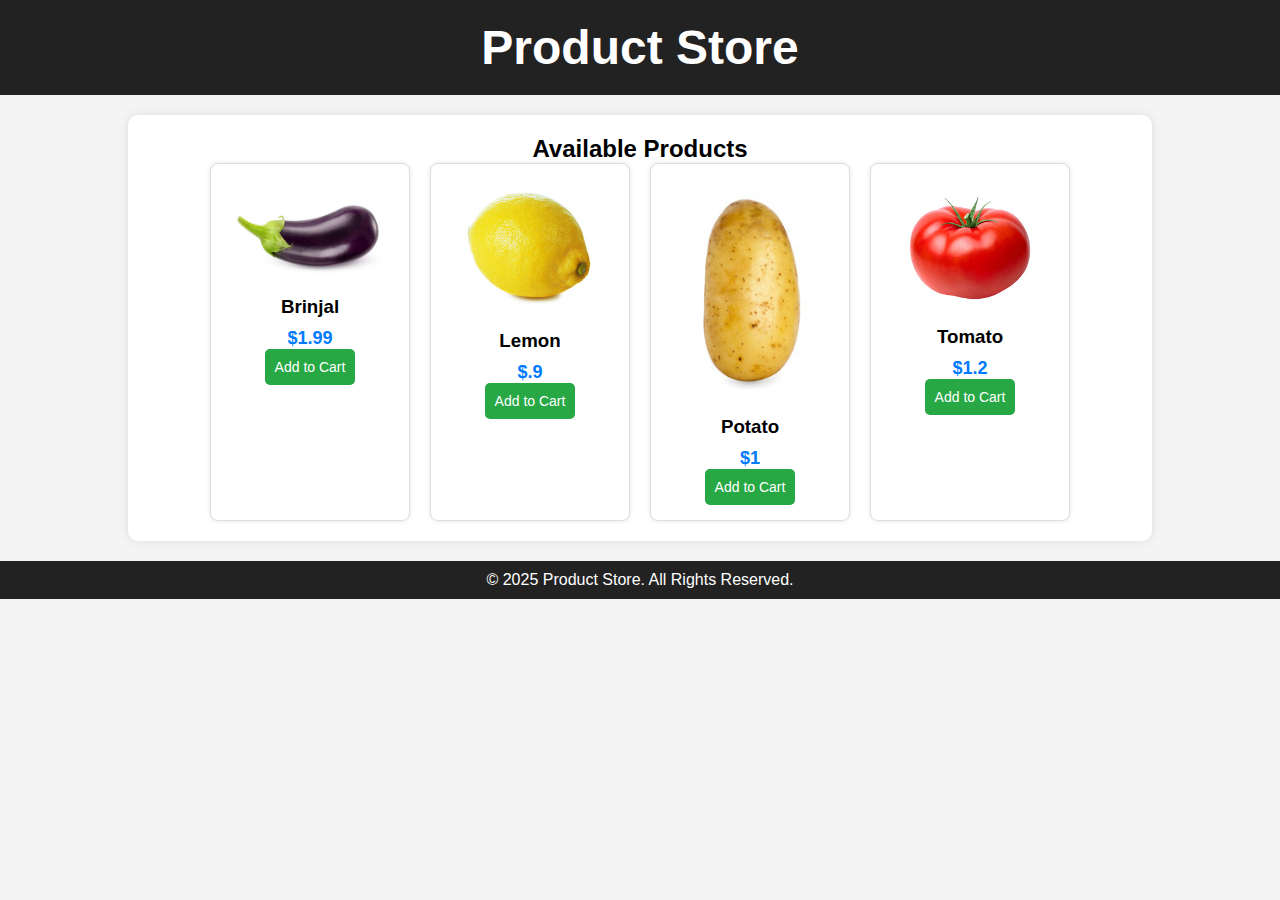
<file: HTML/Product-list/index.html>
<!DOCTYPE html>
<html lang="en">
<head>
    <meta charset="UTF-8">
    <meta name="viewport" content="width=device-width, initial-scale=1.0">
    <title>Product Listing</title>
    <link rel="stylesheet" href="styles.css">
</head>
<body>

    <header>
        <h1>Product Store</h1>
    </header>

    <section class="product-list">
        <h2>Available Products</h2>
        <ul>
            <li class="product">
                <img src="asset/brinjal.png" alt="Product 1">
                <h3> Brinjal </h3>
                <p>$1.99</p>
                <button>Add to Cart</button>
            </li>

            <li class="product">
                <img src="asset/lemon.png" alt="Product 2">
                <h3> Lemon</h3>
                <p>$.9</p>
                <button>Add to Cart</button>
            </li>

            <li class="product">
                <img src="asset/potato.png" alt="Product 3">
                <h3> Potato</h3>
                <p>$1</p>
                <button>Add to Cart</button>
            </li>

            <li class="product">
                <img src="asset/tomato.png" alt="Product 4">
                <h3>Tomato</h3>
                <p>$1.2</p>
                <button>Add to Cart</button>
            </li>
        </ul>
    </section>

    <footer>
        <p>&copy; 2025 Product Store. All Rights Reserved.</p>
    </footer>

</body>
</html>
</file>
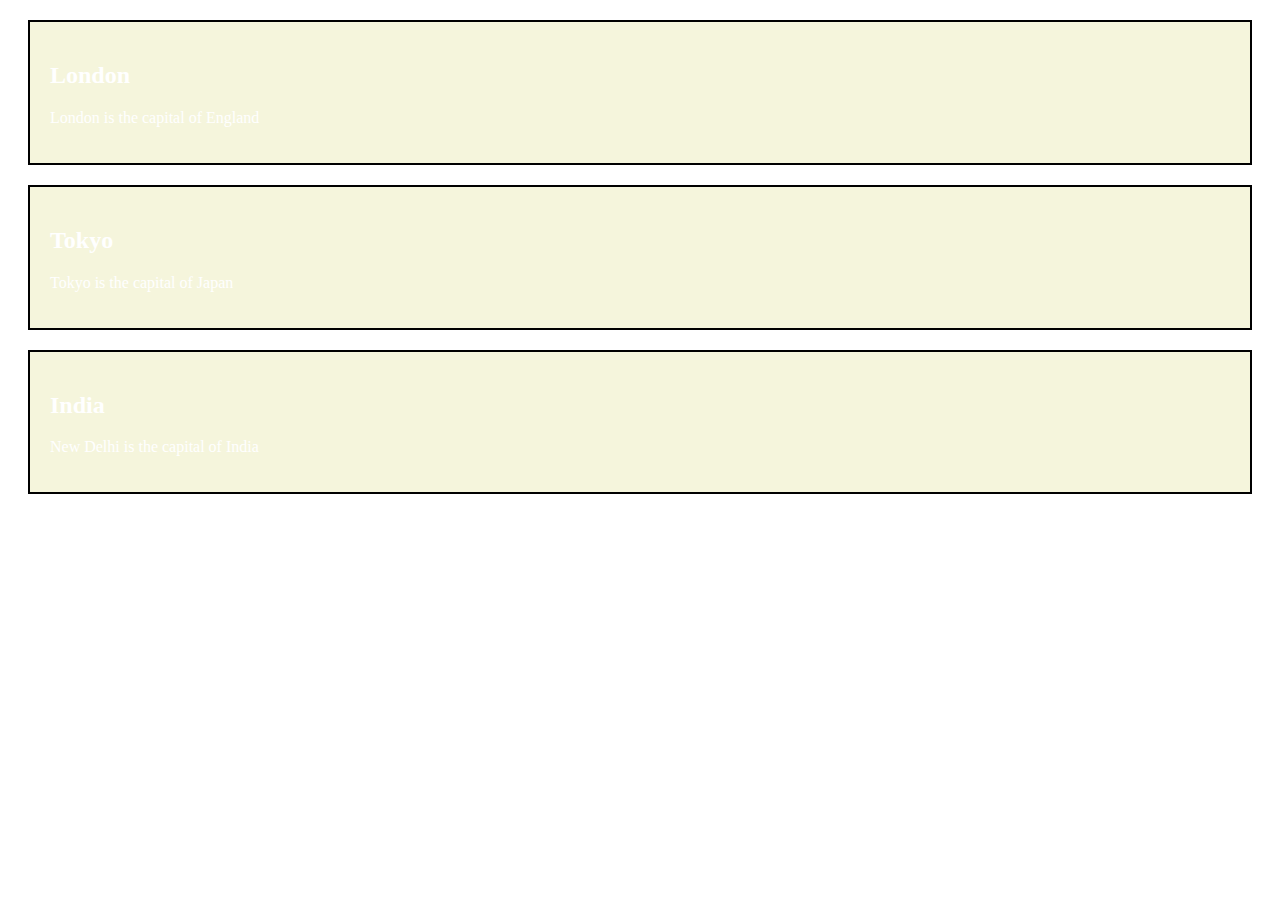
<file: HTML/class.html>
<!DOCTYPE html>
<html lang="en">
<head>
    <meta charset="UTF-8">
    <meta name="viewport" content="width=device-width, initial-scale=1.0">
    <title>Class Example</title>
    <style>
        .city {
            background-color: beige;
            color: white;
            border: 2px solid black;
            margin: 20px;
            padding: 20px;
        }
    </style>
</head>
<body>

    <div class="city">
        <h2>London</h2>
        <p>London is the capital of England</p>
    </div>

    <div class="city">
        <h2>Tokyo</h2>
        <p>Tokyo is the capital of Japan</p>
    </div>

    <div class="city">
        <h2>India</h2>
        <p>New Delhi is the capital of India</p>
    </div>

</body>
</html>
</file>
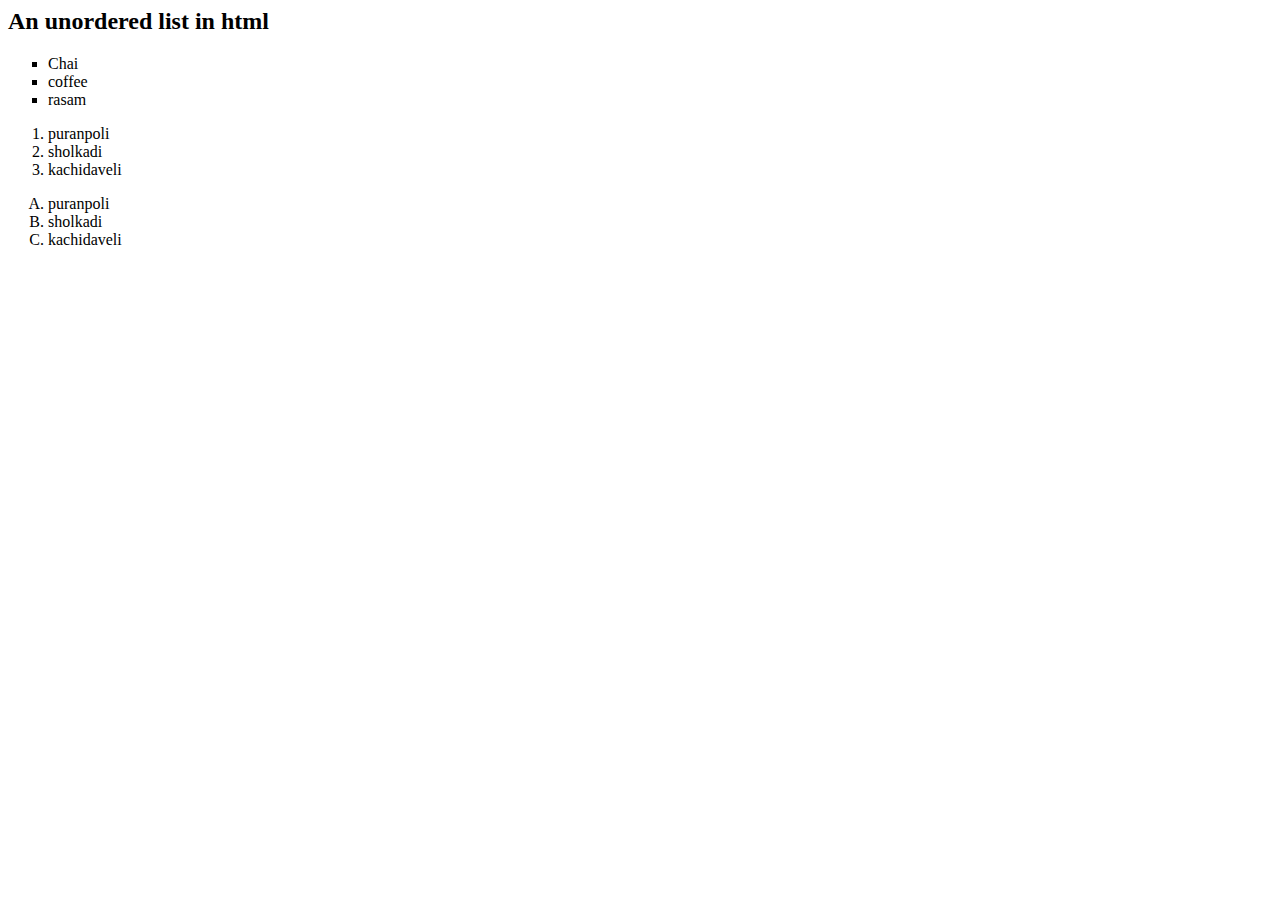
<file: HTML/detail.html>
<!-- unordered list -->
<html>
    <head>
        <style>
            ul.a{
                list-style-type: circle;
            }
            ul.b{
                list-style-type: square;
            }
 
            ul.c{
                list-style-type: lower-alpha;
            }
 
        </style>
    </head>
    <body>
        <h2>An unordered list in html</h2>
        <!-- customized bullet points changed to square -->
        <ul class="b">
            <li>Chai</li>
            <li>coffee</li>
            <li>rasam</li>
        </ul>
 
        <ol type="1">
            <li>puranpoli</li>
            <li>sholkadi</li>
            <li>kachidaveli</li>
        </ol>
        <ol type="A">
            <li>puranpoli</li>
            <li>sholkadi</li>
            <li>kachidaveli</li>
        </ol>
    </body>
</html>
</file>
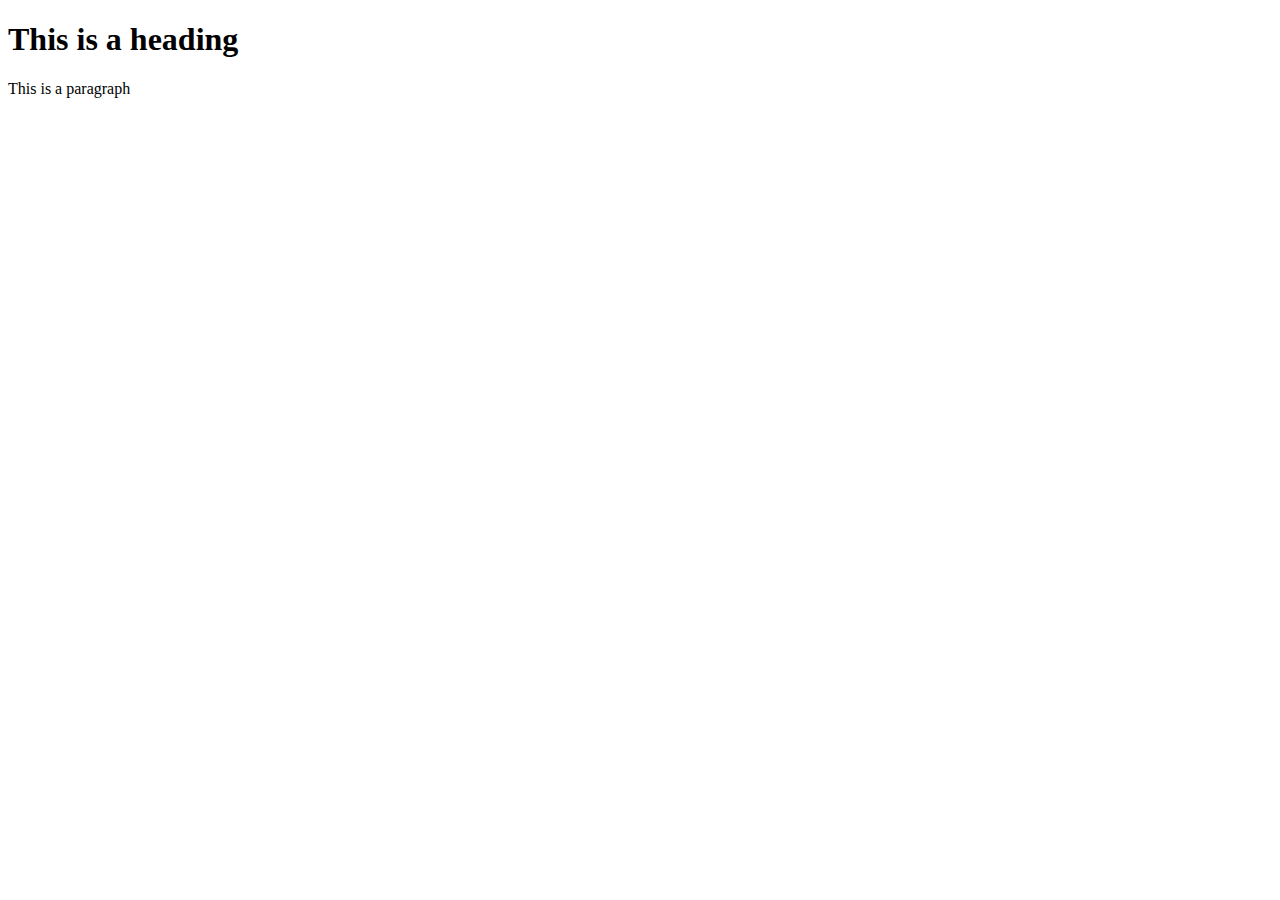
<file: HTML/favicon.html>
<!DOCTYPE html>
<html lang="en">
<head>
    <meta charset="UTF-8">
    <meta name="viewport" content="width=device-width, initial-scale=1.0">
    <title>Document</title>
    <link rel="icon" type="image/x-icon" href="/images/favicon.ico">
</head>
<body>
    <h1>This is a heading</h1>
    <p>This is a paragraph</p>
</body>
</html>
</file>
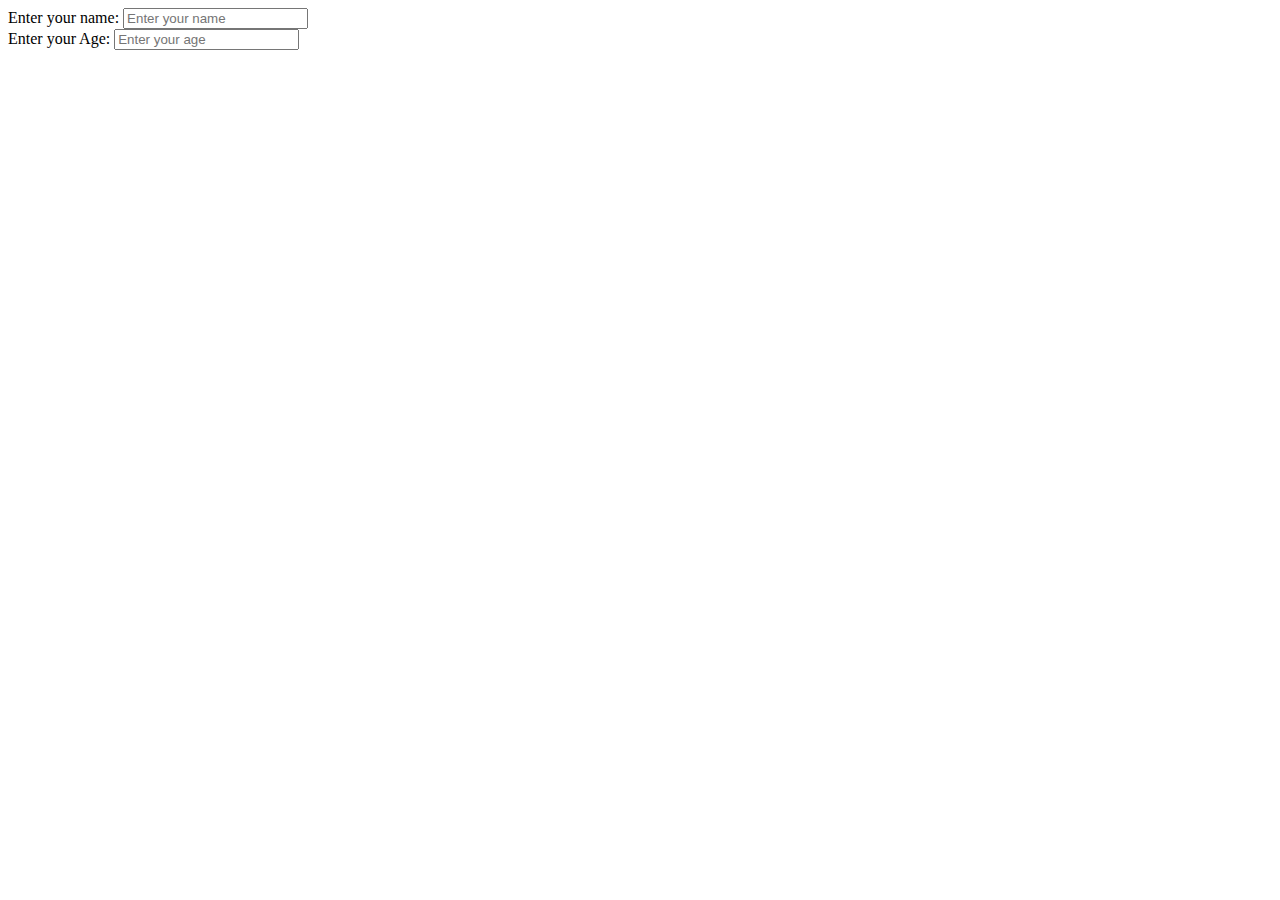
<file: HTML/form.html>
<!DOCTYPE html>
<html lang="en">
<head>
    <meta charset="UTF-8">
    <meta name="viewport" content="width=device-width, initial-scale=1.0">
    <title>Document</title>
</head>
<body>
    <form action="">
        <label for="name" id="name">Enter your name: </label>
        <input type="text" name="name" placeholder="Enter your name">
        <br>
        <label for="age" id="age">Enter your Age: </label>
        <input type="number" name="age" placeholder="Enter your age">

    </form>

</body>
</html>
</file>
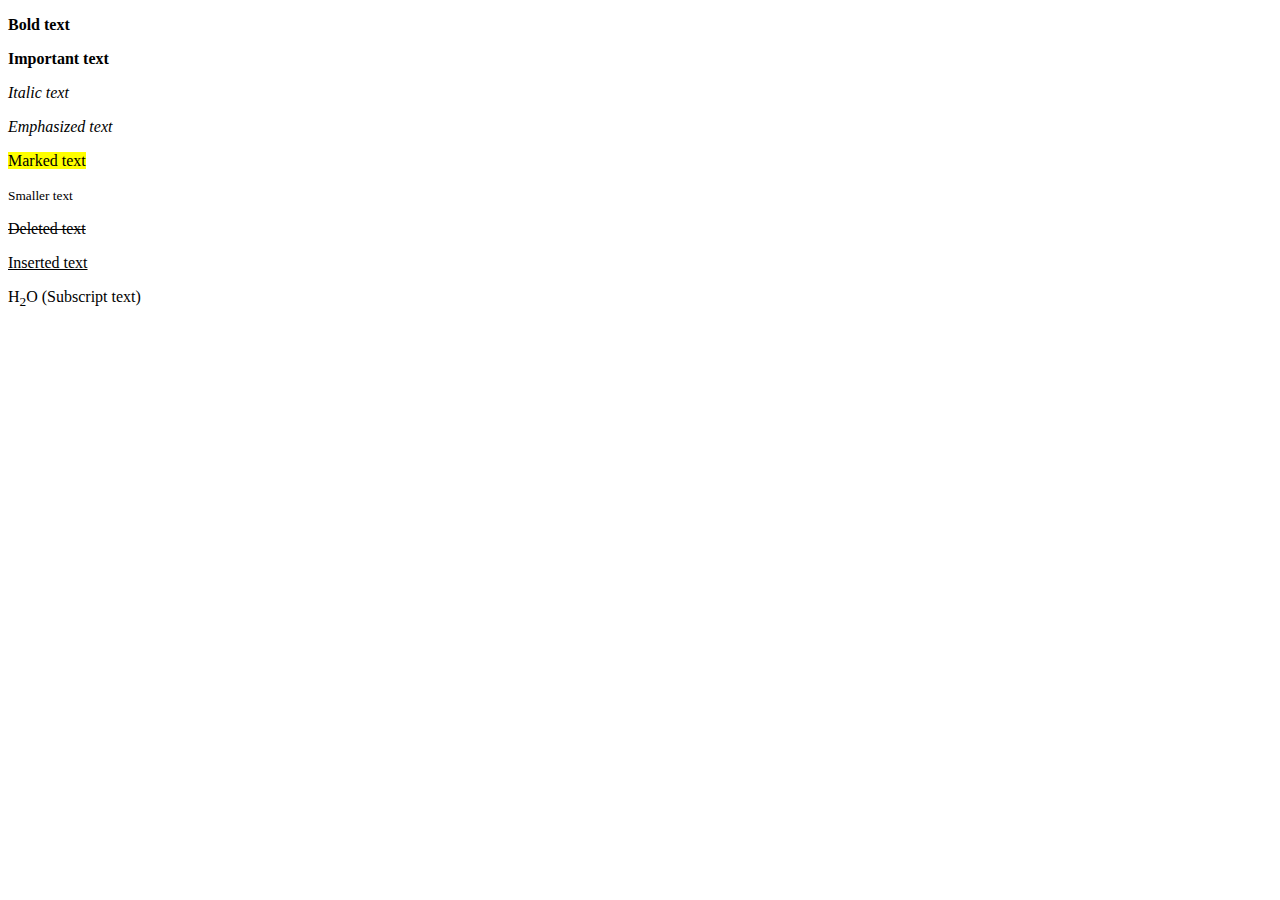
<file: HTML/format.html>
<!DOCTYPE html>
<html lang="en">
<head>
    <meta charset="UTF-8">
    <meta name="viewport" content="width=device-width, initial-scale=1.0">
    <title>Document</title>
</head>
<body>
    <p><b>Bold text</b></p>
    <p><strong>Important text</strong></p>
    <p><i>Italic text</i></p>
    <p><em>Emphasized text</em></p>
    <p><mark>Marked text</mark></p>
    <p><small>Smaller text</small></p>
    <p><del>Deleted text</del></p>
    <p><ins>Inserted text</ins></p>
    <p>H<sub>2</sub>O (Subscript text)</p>
</body>
</html>
</file>
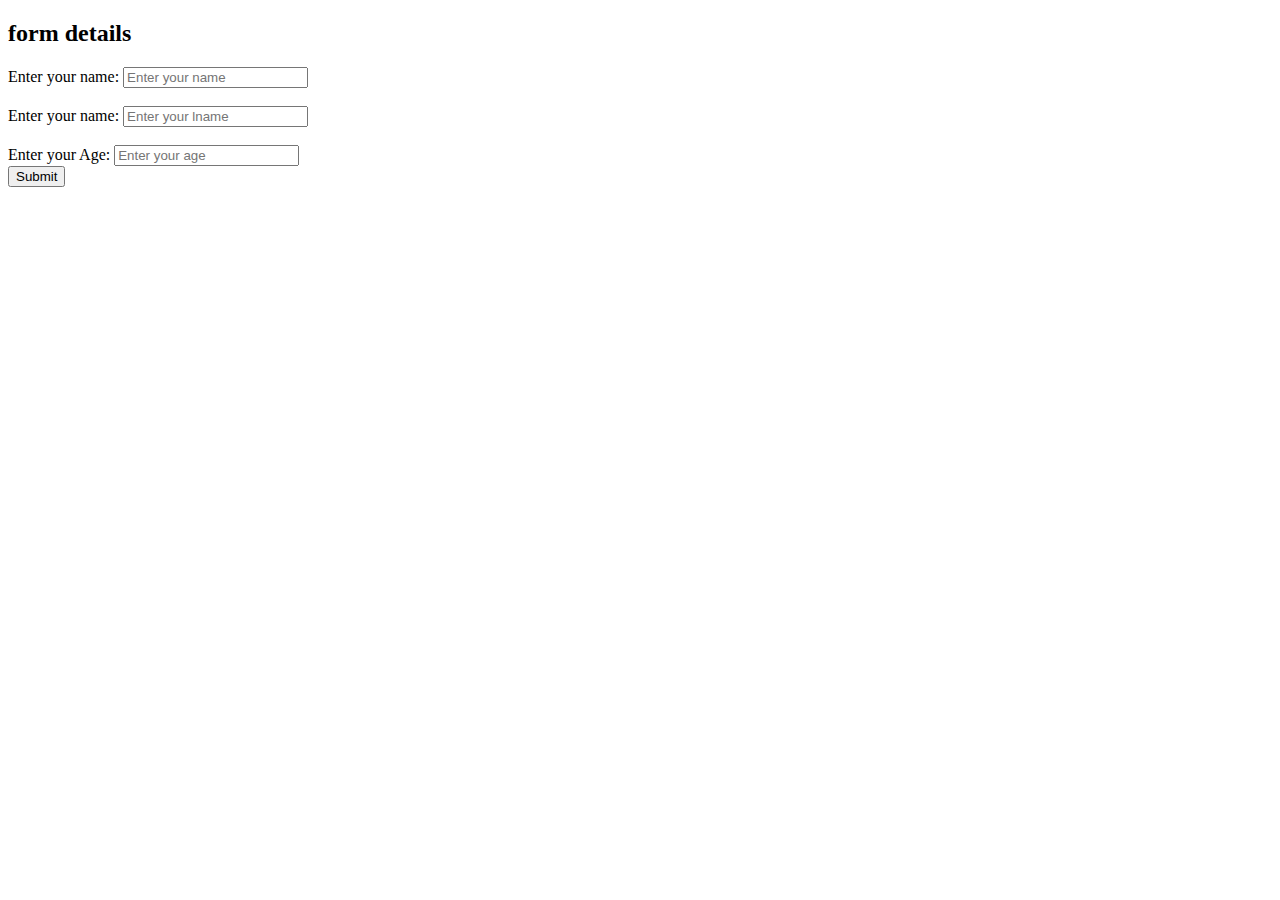
<file: HTML/formatAttribute.html>
<!DOCTYPE html>
<html lang="en">
  <head>
    <meta charset="UTF-8" />
    <meta name="viewport" content="width=device-width, initial-scale=1.0" />
    <title>Document</title>
  </head>
  <body>
    <h2>form details</h2>
    <form action="/about.php">
      <label for="name" id="name">Enter your name: </label>
      <input type="text" name="name" placeholder="Enter your name" />
      <br /><br>
      <label for="lname" id="lname">Enter your name: </label>
      <input type="text" name="name" placeholder="Enter your lname" />
      <br><br>
      <label for="age" id="age">Enter your Age: </label>
      <input type="number" name="age" placeholder="Enter your age" />
<br>
      <input type="submit">
    </form>
  </body>
</html>
</file>
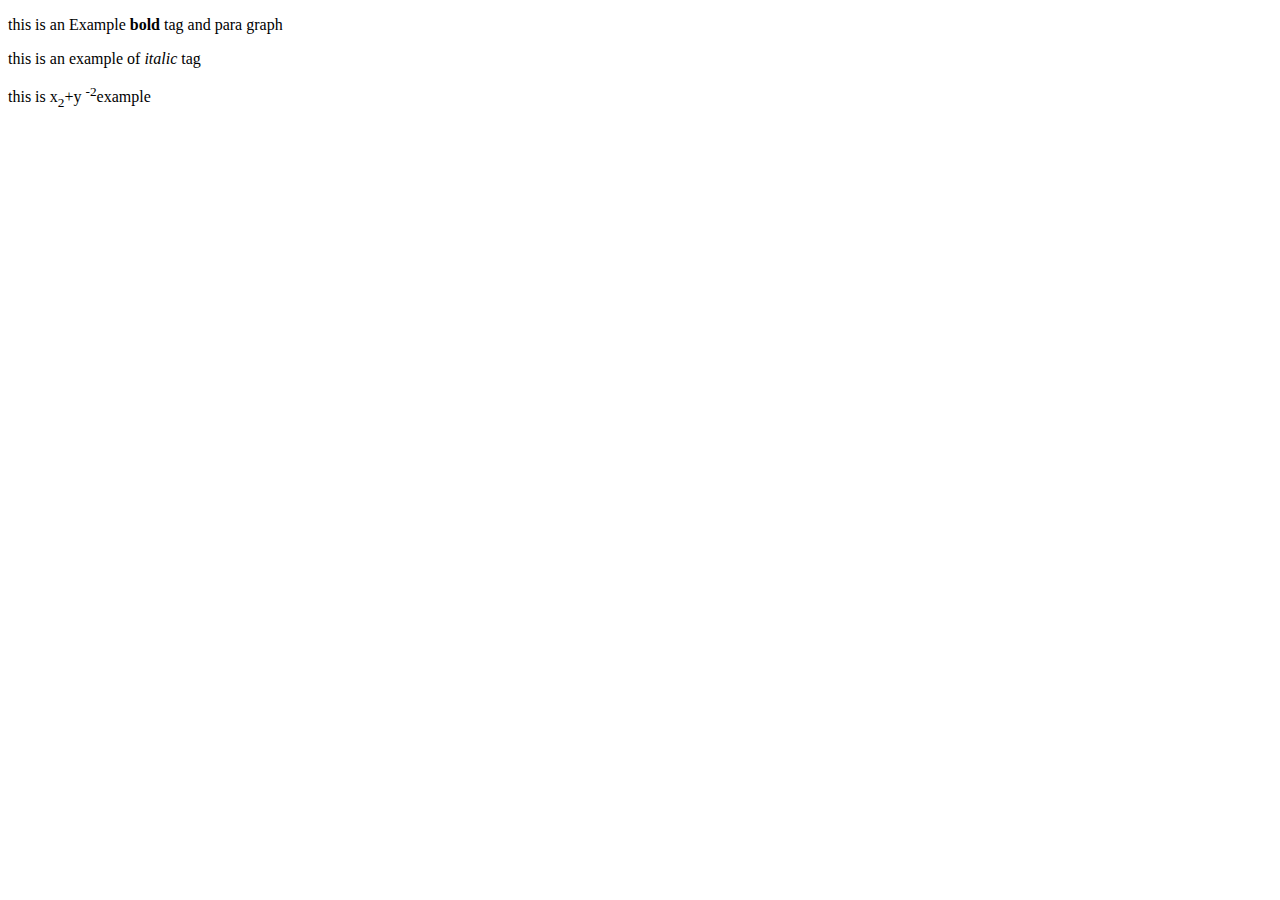
<file: HTML/formatting.html>
<!DOCTYPE html>
<html lang="en">
<head>
    <meta charset="UTF-8">
    <meta name="viewport" content="width=device-width, initial-scale=1.0">
    <title>Document</title>
</head>
<body>
    <p>this is an Example <b>bold</b> tag and para graph</p>
    <p> this is an example of <i>italic</i> tag</p>
    <p>this is x<sub>2</sub>+y <sup>-2</sup>example</p>
</body>
</html>
</file>
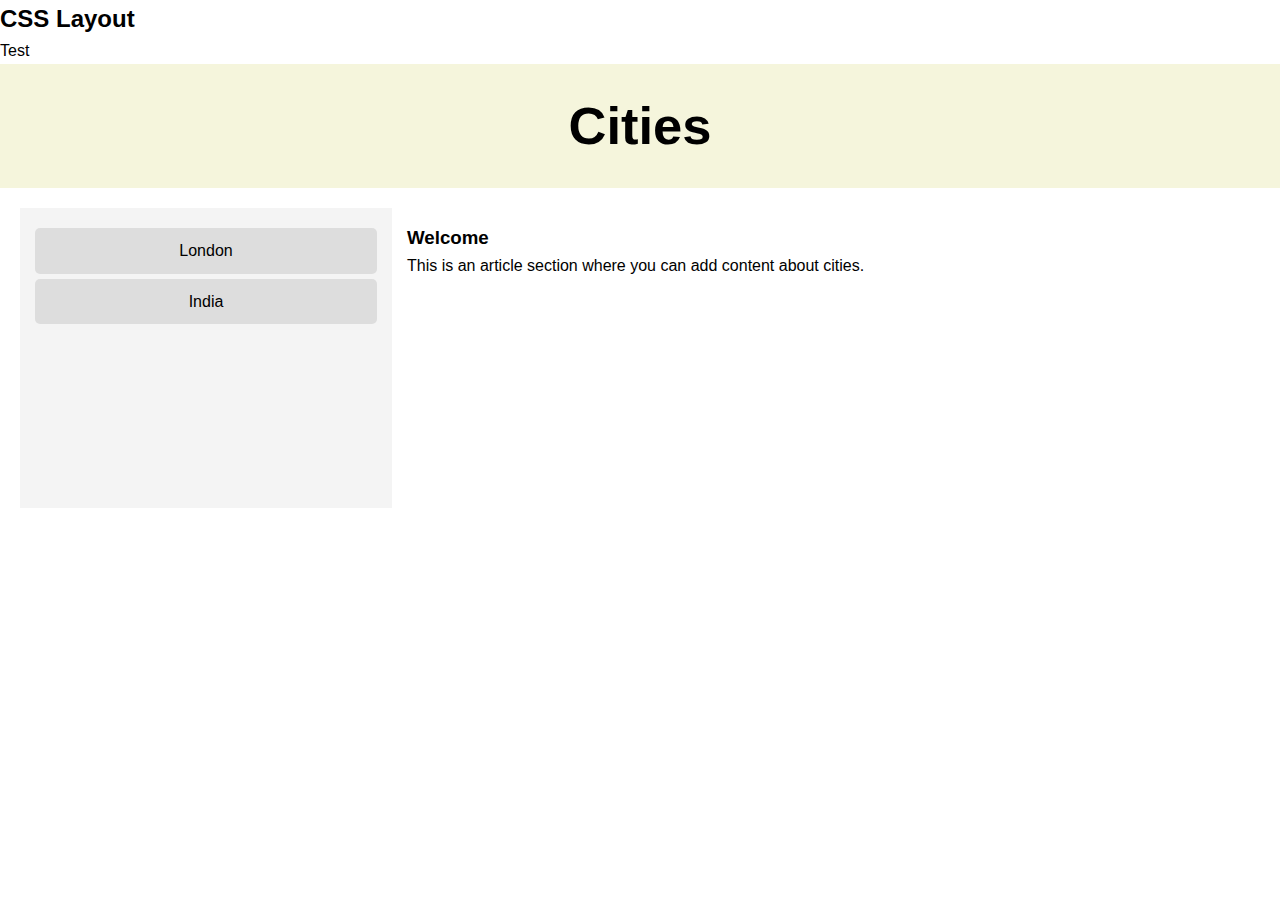
<file: HTML/layout.html>
<!DOCTYPE html>
<html lang="en">
<head>
    <meta charset="utf-8"/>
    <meta name="viewport" content="width=device-width, initial-scale=1.0"/>
    <title>Template Layout</title>
    <style>
        * {
            box-sizing: border-box;
            margin: 0;
            padding: 0;
        }
        body {
            font-family: Arial, Helvetica, sans-serif;
            line-height: 1.6;
        }
        header {
            background-color: beige;
            padding: 20px;
            text-align: center;
            font-size: 35px;
            color: black;
        }
        section {
            display: flex;
            flex-wrap: wrap;
            margin: 20px;
        }
        nav {
            width: 30%;
            padding: 15px;
            background: #f4f4f4;
            min-height: 300px;
        }
        nav ul {
            list-style: none;
            padding: 0;
        }
        nav ul li {
            padding: 10px;
            background: #ddd;
            margin: 5px 0;
            text-align: center;
            border-radius: 5px;
        }
        article {
            width: 70%;
            padding: 15px;
        }
        @media (max-width: 600px) {
            nav, article {
                width: 100%;
                min-height: auto;
            }
        }
    </style>
</head>
<body>

    <h2>CSS Layout</h2>
    <p>Test</p>

    <header>
        <h2>Cities</h2>
    </header>

    <main>
        <section>
            <nav>
                <ul>
                    <li>London</li>
                    <li>India</li>
                </ul>
            </nav>

            <article>
                <h3>Welcome</h3>
                <p>This is an article section where you can add content about cities.</p>
            </article>
        </section>
    </main>

</body>
</html>
</file>
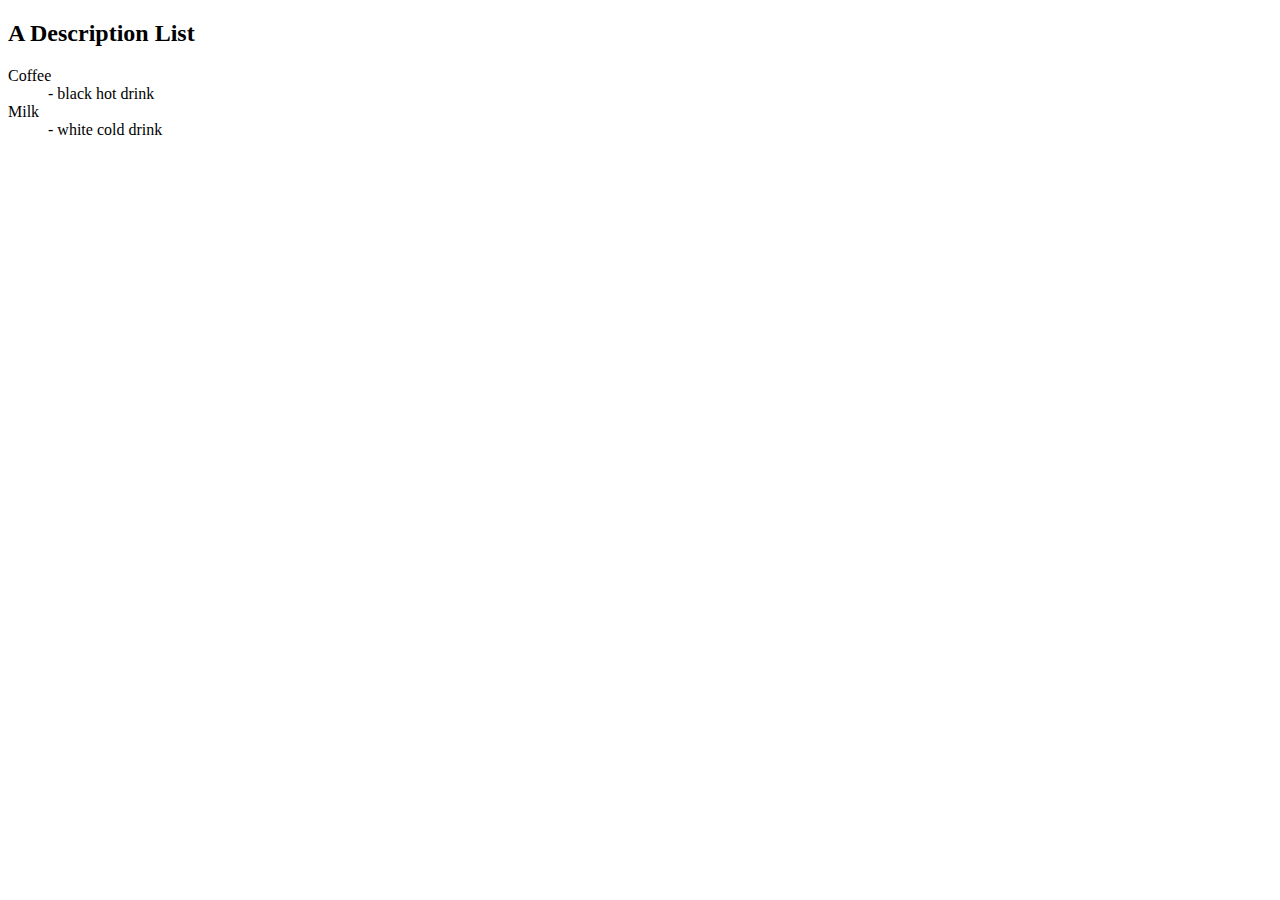
<file: HTML/list.html>
<!DOCTYPE html>
<html>
<body>
 
<h2>A Description List</h2>
<!--DL DISTRIBUTED LIST-->
<dl>
  <dt>Coffee</dt>
  <dd>- black hot drink</dd>
  <dt>Milk</dt>
  <dd>- white cold drink</dd>
</dl>
 
</body>
</html>
</file>
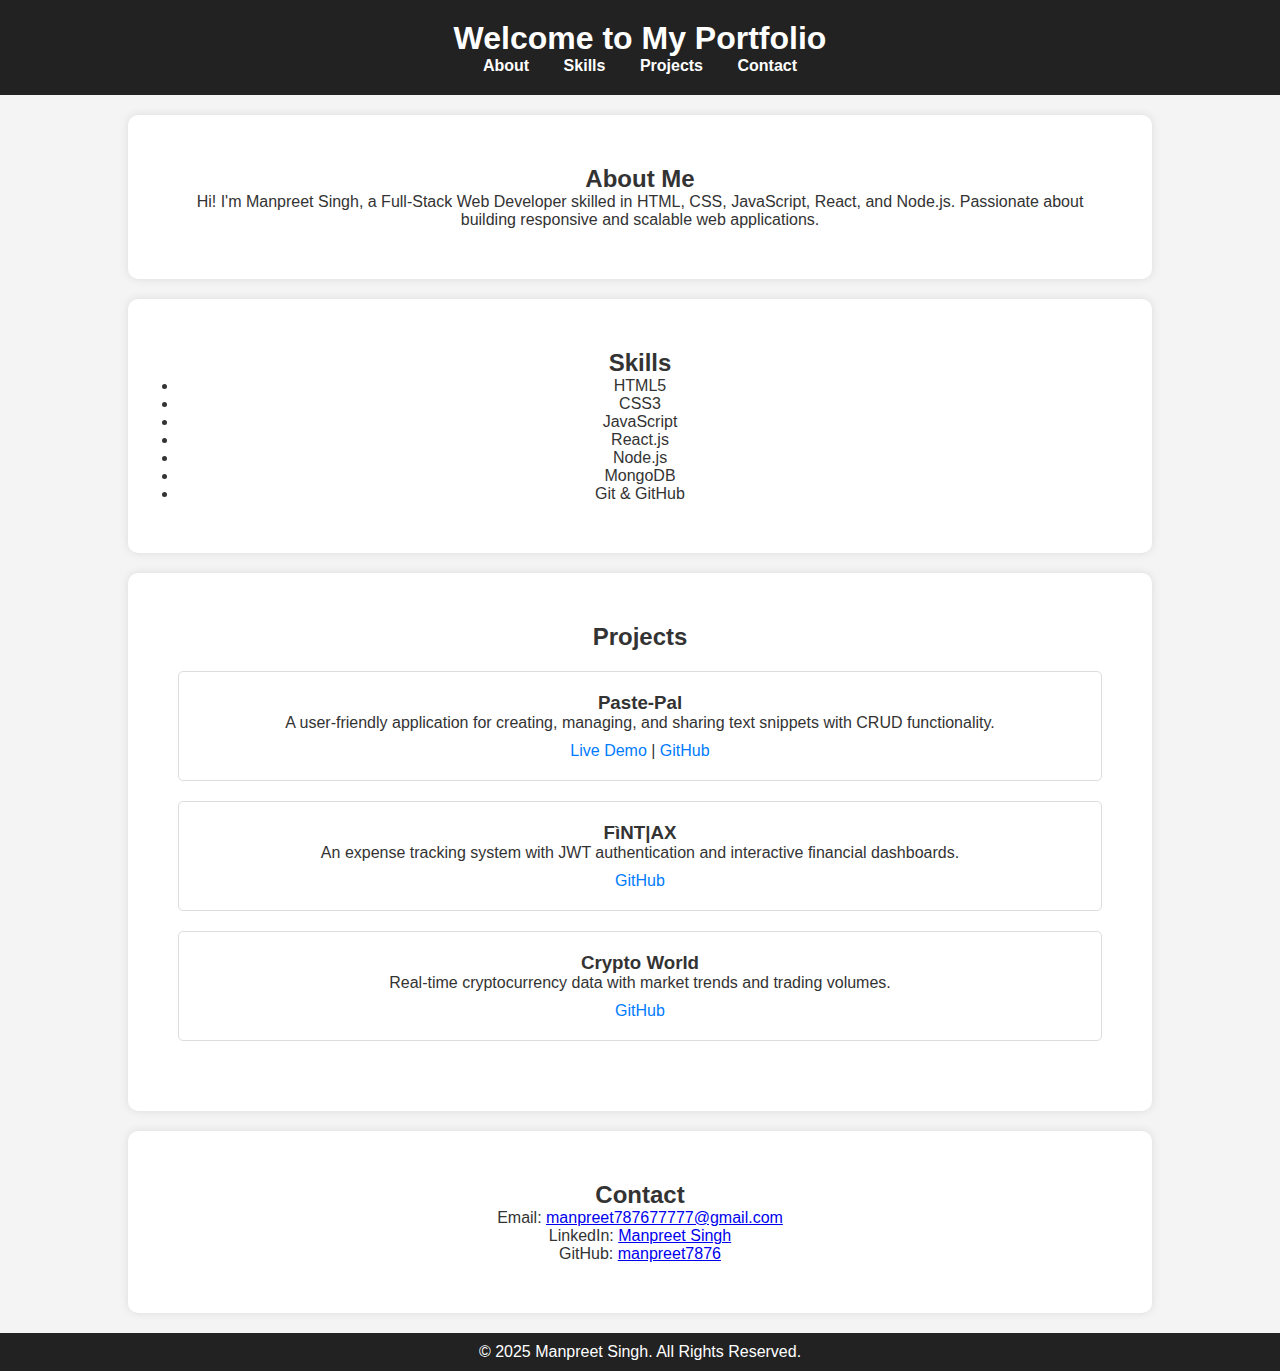
<file: HTML/portfolio.html>
<!DOCTYPE html>
<html lang="en">
<head>
    <meta charset="UTF-8">
    <meta name="viewport" content="width=device-width, initial-scale=1.0">
    <title>Manpreet Singh - Portfolio</title>
    <link rel="stylesheet" href="styles.css">
</head>
<body>

    <header>
        <h1>Welcome to My Portfolio</h1>
        <nav>
            <ul>
                <li><a href="#about">About</a></li>
                <li><a href="#skills">Skills</a></li>
                <li><a href="#projects">Projects</a></li>
                <li><a href="#contact">Contact</a></li>
            </ul>
        </nav>
    </header>

    <section id="about">
        <h2>About Me</h2>
        <p>Hi! I'm Manpreet Singh, a Full-Stack Web Developer skilled in HTML, CSS, JavaScript, React, and Node.js. 
           Passionate about building responsive and scalable web applications.</p>
    </section>

    <section id="skills">
        <h2>Skills</h2>
        <ul>
            <li>HTML5</li>
            <li>CSS3</li>
            <li>JavaScript</li>
            <li>React.js</li>
            <li>Node.js</li>
            <li>MongoDB</li>
            <li>Git & GitHub</li>
        </ul>
    </section>

    <section id="projects">
        <h2>Projects</h2>
        <div class="project">
            <h3>Paste-Pal</h3>
            <p>A user-friendly application for creating, managing, and sharing text snippets with CRUD functionality.</p>
            <a href="https://pasteapplication.vercel.app/" target="_blank">Live Demo</a> | 
            <a href="https://github.com/manpreet7876" target="_blank">GitHub</a>
        </div>

        <div class="project">
            <h3>FìNT|AX</h3>
            <p>An expense tracking system with JWT authentication and interactive financial dashboards.</p>
            <a href="https://github.com/manpreet7876" target="_blank">GitHub</a>
        </div>

        <div class="project">
            <h3>Crypto World</h3>
            <p>Real-time cryptocurrency data with market trends and trading volumes.</p>
            <a href="https://github.com/manpreet7876" target="_blank">GitHub</a>
        </div>
    </section>

    <section id="contact">
        <h2>Contact</h2>
        <p>Email: <a href="mailto:manpreet787677777@gmail.com">manpreet787677777@gmail.com</a></p>
        <p>LinkedIn: <a href="https://www.linkedin.com/in/manpreet-singh-73a67b19a/" target="_blank">Manpreet Singh</a></p>
        <p>GitHub: <a href="https://github.com/manpreet7876" target="_blank">manpreet7876</a></p>
    </section>

    <footer>
        <p>&copy; 2025 Manpreet Singh. All Rights Reserved.</p>
    </footer>

</body>
</html>
</file>
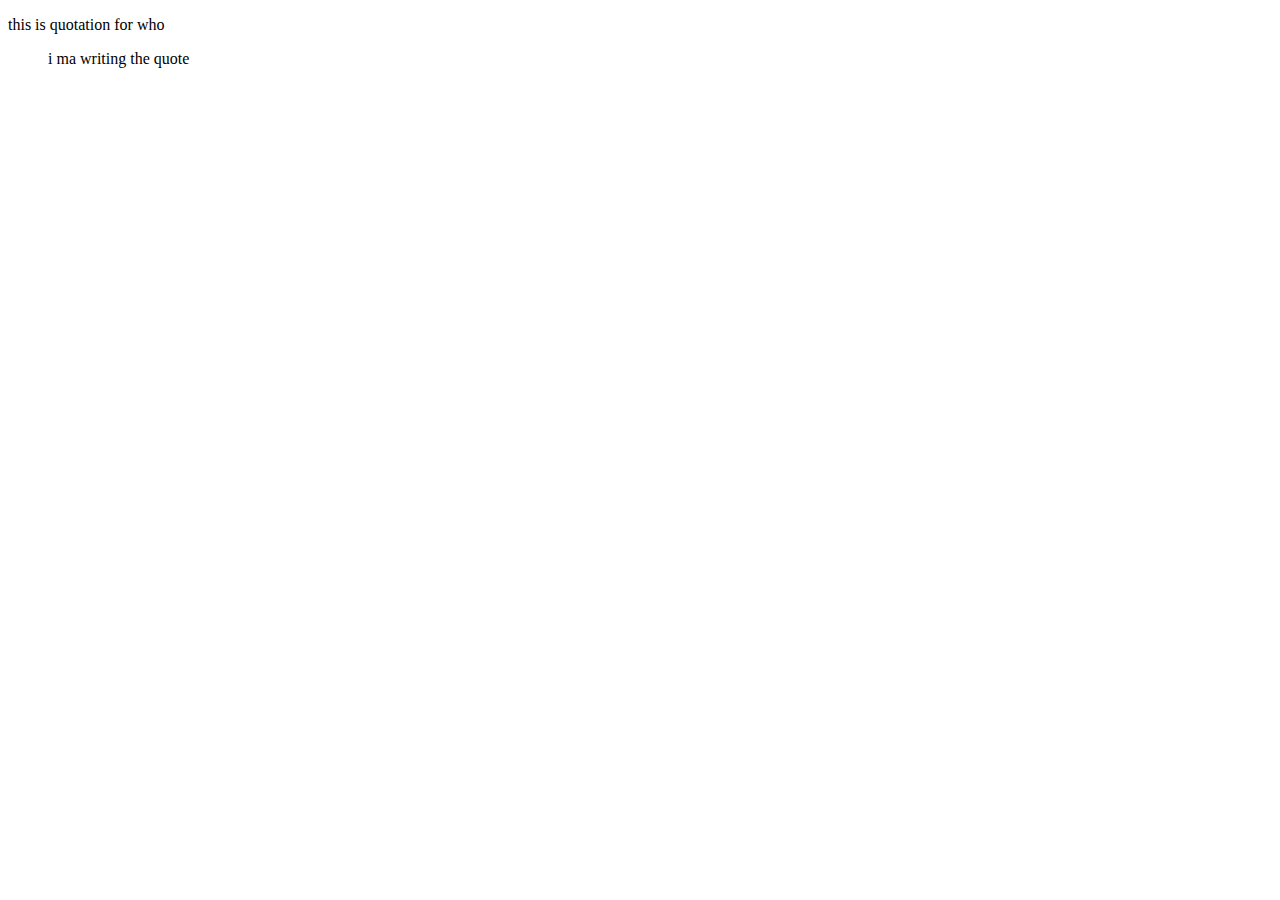
<file: HTML/quotations.html>
<!DOCTYPE html>
<html lang="en">
<head>
    <meta charset="UTF-8">
    <meta name="viewport" content="width=device-width, initial-scale=1.0">
    <title>Document</title>
</head>
<body>
    <p>this is quotation for who</p>
    <blockquote cite="http://who/user/environment/index.html">
        <p>i ma writing the quote</p>

    </blockquote>
</body>
</html>
</file>
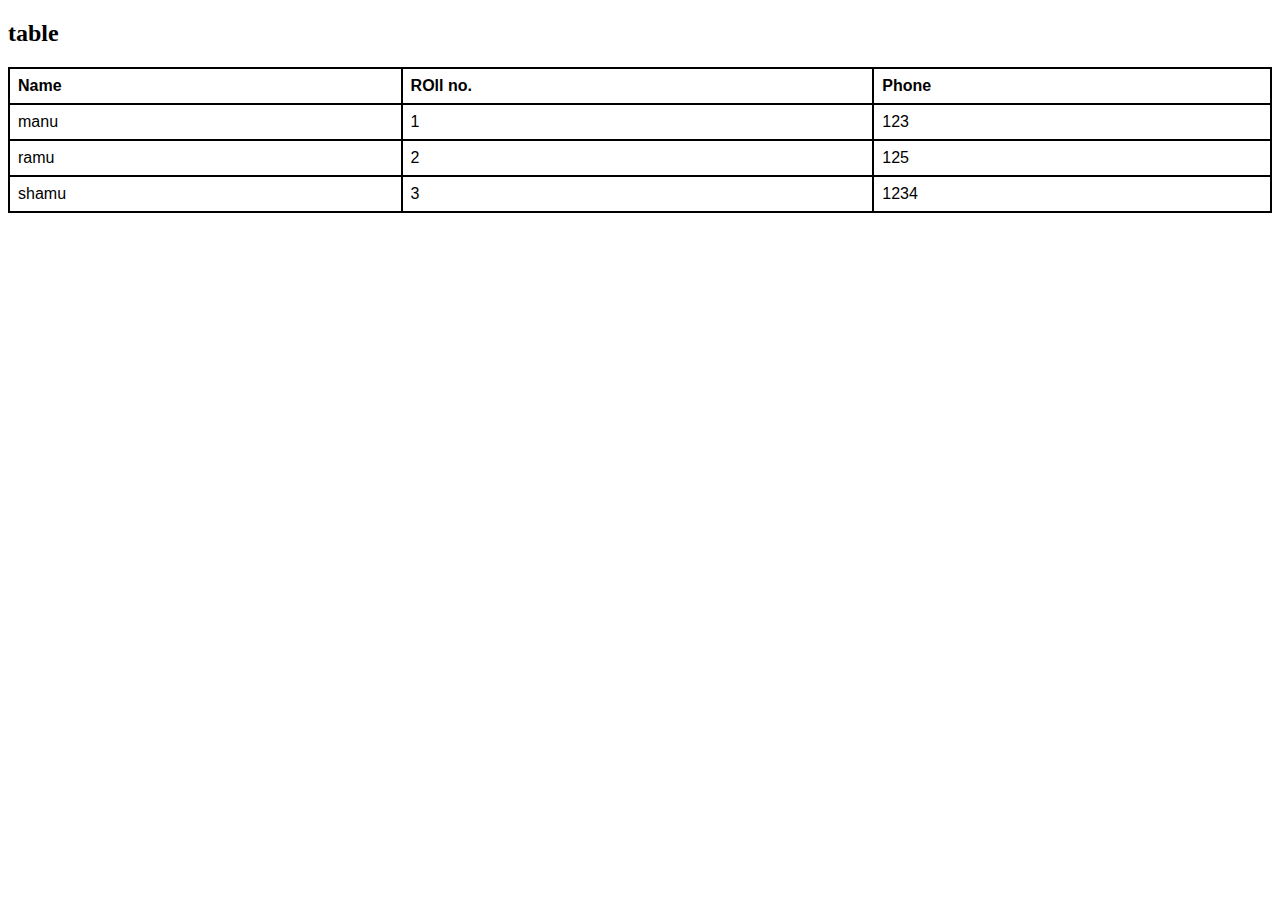
<file: HTML/table.html>
<!DOCTYPE html>
<html lang="en">
<head>
    <meta charset="UTF-8">
    <meta name="viewport" content="width=device-width, initial-scale=1.0">
    <title>Document</title>
    <style>
        table{
            font-family: Arial, Helvetica, sans-serif;
            border-collapse: collapse;
            width: 100%;
        }
        td,th{
            border: 2px solid black;
            text-align: left;
            padding: 8px;
        }
    </style>
</head>
<body>
    <h2>table</h2>
    <table>
        <tr>
            <th>Name</th>
            <th>ROll no.</th>
            <th>Phone</th>
        </tr>
        <tr>
            <td>manu</td>
            <td>1</td>
            <td>123</td>
        </tr>

        <tr>
            <td>ramu</td>
            <td>2</td>
            <td>125</td>
        </tr>


        <tr>
            <td>shamu</td>
            <td>3</td>
            <td>1234</td>
        </tr>

    </table>
</body>
</html>
</file>
<file: HTML/Product-list/styles.css>
/* General Styles */
* {
    margin: 0;
    padding: 0;
    box-sizing: border-box;
    font-family: Arial, sans-serif;
}

body {
    background-color: #f4f4f4;
    text-align: center;
}

header {
    background-color: #222;
    color: white;
    padding: 20px;
    font-size: 24px;
}

.product-list {
    margin: 20px auto;
    width: 80%;
    background: white;
    padding: 20px;
    border-radius: 10px;
    box-shadow: 0px 0px 10px rgba(0, 0, 0, 0.1);
}

/* List Styles */
.product-list ul {
    list-style: none;
    display: flex;
    flex-wrap: wrap;
    justify-content: center;
    gap: 20px;
}

.product {
    background: white;
    border: 1px solid #ddd;
    padding: 15px;
    width: 200px;
    text-align: center;
    border-radius: 8px;
    box-shadow: 0px 0px 5px rgba(0, 0, 0, 0.1);
}

.product img {
    width: 100%;
    border-radius: 5px;
}

.product h3 {
    margin: 10px 0;
}

.product p {
    color: #007BFF;
    font-size: 18px;
    font-weight: bold;
}

button {
    background: #28a745;
    color: white;
    border: none;
    padding: 10px;
    cursor: pointer;
    border-radius: 5px;
    font-size: 14px;
}

button:hover {
    background: #218838;
}

/* Footer */
footer {
    background-color: #222;
    color: white;
    padding: 10px;
    margin-top: 20px;
}
</file>
<file: HTML/styles.css>
* {
    margin: 0;
    padding: 0;
    box-sizing: border-box;
    font-family: Arial, sans-serif;
}

body {
    background-color: #f4f4f4;
    color: #333;
    text-align: center;
}

header {
    background-color: #222;
    color: white;
    padding: 20px;
}

nav ul {
    list-style: none;
    padding: 0;
}

nav ul li {
    display: inline;
    margin: 0 15px;
}

nav ul li a {
    color: white;
    text-decoration: none;
    font-weight: bold;
}

section {
    padding: 50px;
    margin: 20px auto;
    width: 80%;
    background: white;
    border-radius: 10px;
    box-shadow: 0px 0px 10px rgba(0, 0, 0, 0.1);
}

.project {
    border: 1px solid #ddd;
    padding: 20px;
    margin: 20px 0;
    border-radius: 5px;
}

.project a {
    display: inline-block;
    margin-top: 10px;
    text-decoration: none;
    color: #007BFF;
}

footer {
    background-color: #222;
    color: white;
    padding: 10px;
    margin-top: 20px;
}
</file>
